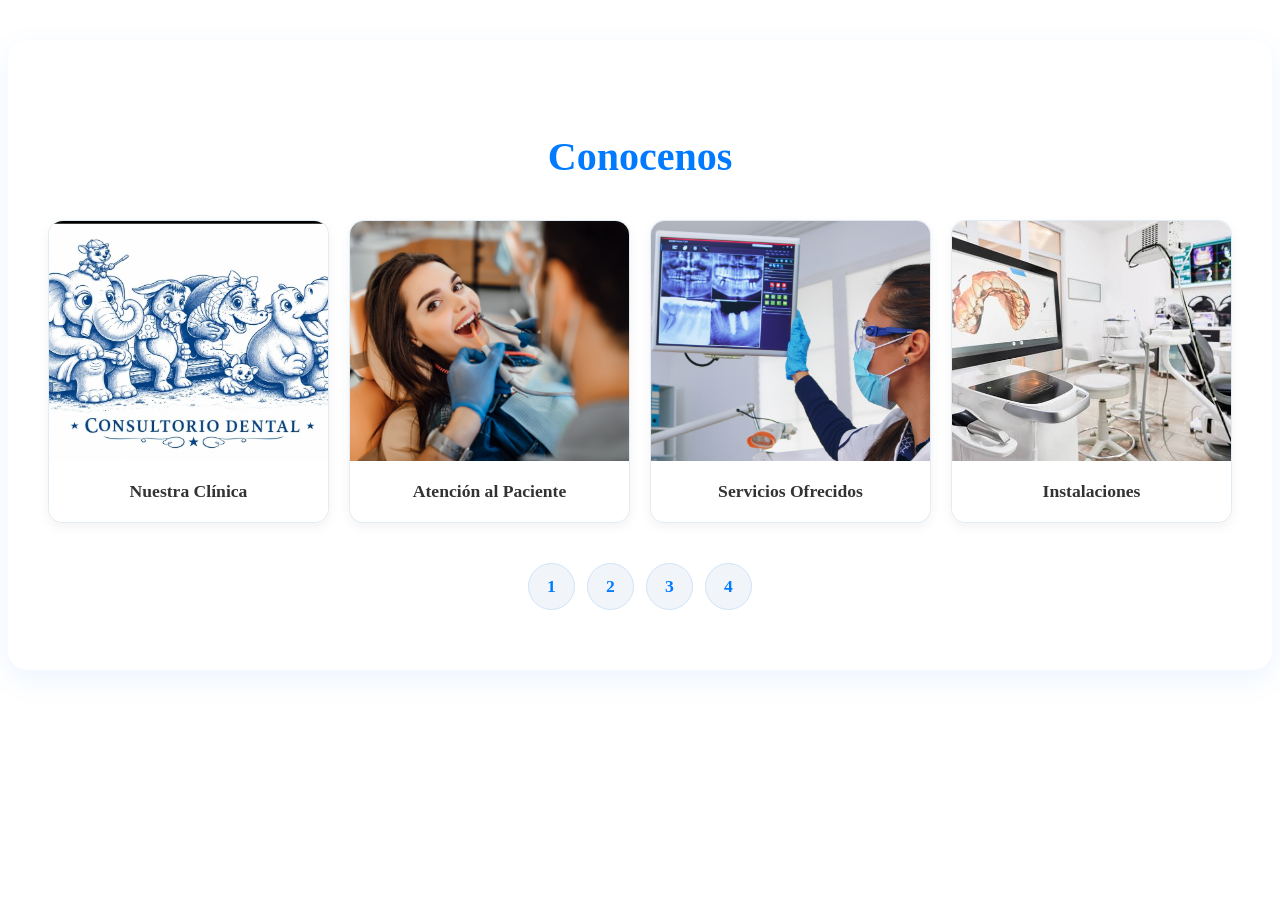
<file: Galeria.html>
<!DOCTYPE html>
<html lang="es">
<head>
    <meta charset="UTF-8">
    <meta http-equiv="X-UA-Compatible" content="IE=edge">
    <meta name="viewport" content="width=device-width, initial-scale=1.0">
    <title>Conoce nuestras instalaciones</title>
    <link rel="stylesheet" href="./css/estilo.css">
</head>
<body>
<div class="gallery-container">
    <h2 class="gallery-title">Conocenos</h2>
    
    <div class="gallery">
        <a href="#img1" class="gallery-item">
            <div class="card-image">
                <img src="./imagenes/1.jpeg" alt="Consultorio Dental">
            </div>
            <div class="gallery-caption">Nuestra Clínica</div>
        </a>

        <a href="#img2" class="gallery-item">
            <div class="card-image">
                <img src="./imagenes/2.jpg" alt="Atencion al paciente">
            </div>
            <div class="gallery-caption">Atención al Paciente</div>
        </a>

        <a href="#img3" class="gallery-item">
            <div class="card-image">
                <img src="./imagenes/3.jpg" alt="Servicios ofrecidos">
            </div>
            <div class="gallery-caption">Servicios Ofrecidos</div>
        </a>

        <a href="#img4" class="gallery-item">
            <div class="card-image">
                <img src="./imagenes/6.jpg" alt="Instalaciones">
            </div>
            <div class="gallery-caption">Instalaciones</div>
        </a>
    </div>

    <nav class="mini-nav">
        <a href="#img1">1</a>
        <a href="#img2">2</a>
        <a href="#img3">3</a>
        <a href="#img4">4</a>
    </nav>
</div>

<div id="img1" class="lightbox">
    <a href="#" class="close-overlay"></a>
    <div class="lightbox-content">
        <img src="./imagenes/1.jpeg" alt="Consultorio Dental">
        <p class="description">Instalaciones cómodas y seguras en Consultorio Dental para brindarte la mejor atención.</p>
    </div>
</div>

<div id="img2" class="lightbox">
    <a href="#" class="close-overlay"></a>
    <div class="lightbox-content">
        <img src="./imagenes/2.jpg" alt="Atencion al paciente">
        <p class="description">Brindamos atención personalizada y de calidad a nuestros pacientes.</p>
    </div>
</div>

<div id="img3" class="lightbox">
    <a href="#" class="close-overlay"></a>
    <div class="lightbox-content">
        <img src="./imagenes/3.jpg" alt="Servicios ofrecidos">
        <p class="description">Recupera la funcionalidad y estética de tus dientes con nuestra amplia gama de servicios.</p>
    </div>
</div>

<div id="img4" class="lightbox">
    <a href="#" class="close-overlay"></a>
    <div class="lightbox-content">
        <img src="./imagenes/6.jpg" alt="Instalaciones">
        <p class="description">Contamos con tecnología de vanguardia para realizar diagnósticos precisos.</p>
    </div>
</div>



</html>
</file>
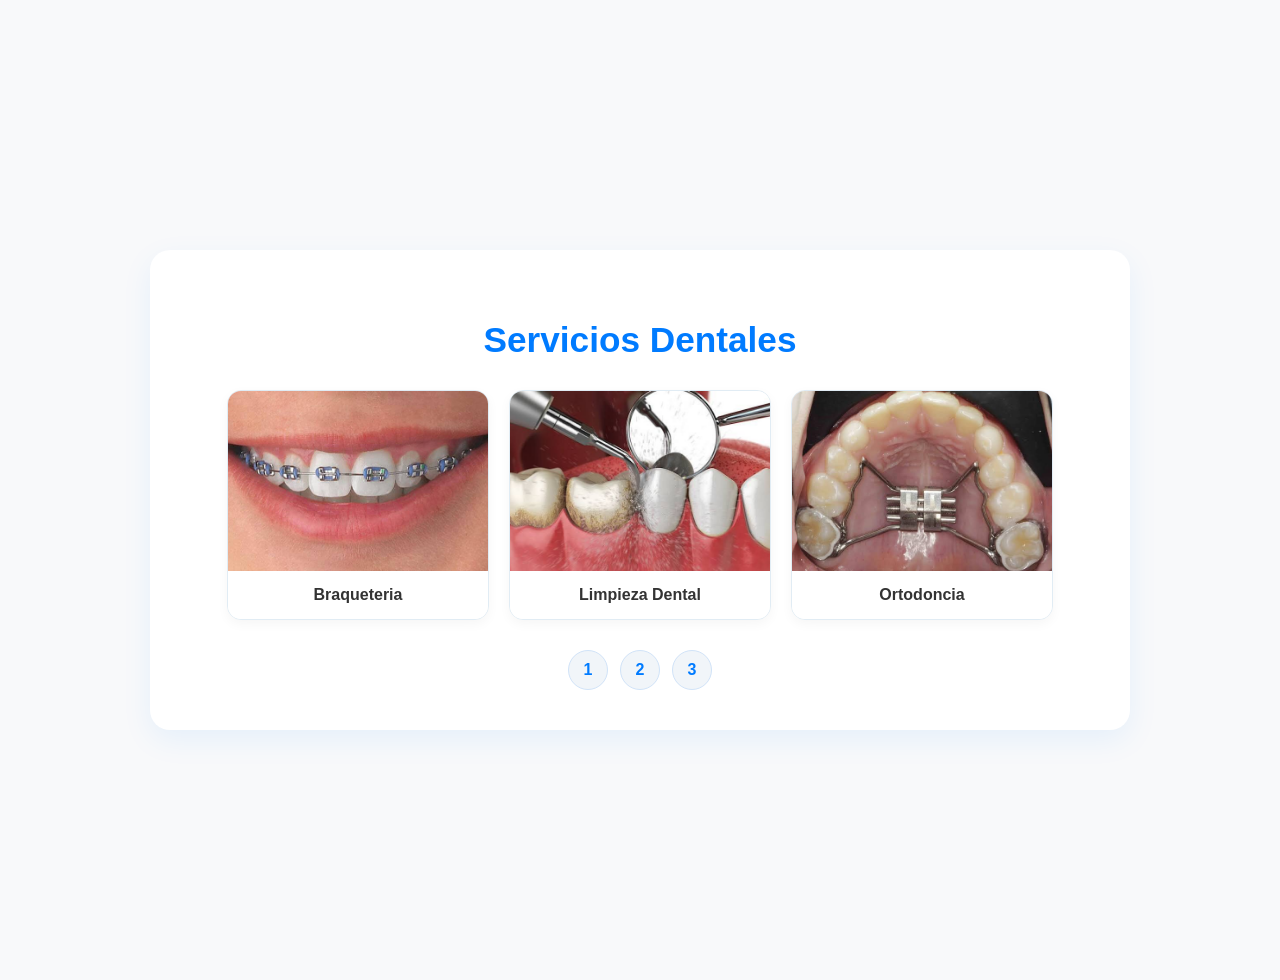
<file: galeria_de_servicios.html>
<!DOCTYPE html>
<html lang="es">
<head>
    <meta charset="UTF-8">
    <meta name="viewport" content="width=device-width, initial-scale=1.0">
    <title>Servicios Dentales</title>
    <link rel="stylesheet" href="./css/dising.css">
</head>
<body>

    <section class="servicios-container">
        <h2>Servicios Dentales</h2>
        
        <div class="galeria-grid">
            <a href="#img1" class="tarjeta-servicio">
                <img src="./imagenes/7.jpg" alt="Braqueteria">
                <p>Braqueteria</p>
            </a>
            
            <a href="#img2" class="tarjeta-servicio">
                <img src="./imagenes/8.jpg" alt="Limpieza Dental">
                <p>Limpieza Dental</p>
            </a>

            <a href="#img3" class="tarjeta-servicio">
                <img src="./imagenes/9.jpg" alt="Ortodoncia">
                <p>Ortodoncia</p>
            </a>
        </div>

       
        <div class="paginacion-numeros">
            <a href="#img1" class="btn-num">1</a>
            <a href="#img2" class="btn-num">2</a>
            <a href="#img3" class="btn-num">3</a>
        </div>
    </section>

    <div id="img1" class="modal-galeria">
        <div class="modal-contenido">
            <a href="#" class="btn-cerrar">&times;</a>
            <img src="./imagenes/7.jpg" alt="Braqueteria">
            <p>Tratamiento especializado de braqueteria y estética dental.</p>
        </div>
    </div>
   
    <div id="img2" class="modal-galeria">
        <div class="modal-contenido">
            <a href="#" class="btn-cerrar">&times;</a>
            <img src="./imagenes/8.jpg" alt="Limpieza Dental">
            <p>Brindamos atención personalizada y de calidad a nuestros pacientes.</p>
        </div>
    </div>
  
    <div id="img3" class="modal-galeria">
        <div class="modal-contenido">
            <a href="#" class="btn-cerrar">&times;</a>
            <img src="./imagenes/9.jpg" alt="Ortodoncia">
            <p>Aparatología avanzada para la corrección y salud de tu sonrisa.</p>
        </div>
    </div>

</body>
</html>
</file>
<file: css/estilo.css>
.gallery-container {
    background-color: #ffffff; /* Fondo limpio y blanco como la página principal */
    padding: 60px 40px;
    border-radius: 20px;
    max-width: 1300px;
    margin: 40px auto;
    box-shadow: 0 10px 30px rgba(0, 123, 255, 0.08); /* Sombra suave azulada */
    text-align: center;
}

.gallery-title {
    color: #007bff !important; /* Azul principal idéntico al de los botones de la página principal */
    font-size: 2.5rem !important;
    margin-bottom: 40px;
    font-weight: 700;
}

.gallery {
    display: grid;
    grid-template-columns: repeat(4, 1fr); 
    gap: 20px;
    margin-bottom: 40px;
}

.gallery-item {
    background-color: #ffffff; 
    border-radius: 14px; 
    text-decoration: none;
    display: flex;
    flex-direction: column;
    border: 1px solid #e1ecf4; 
    box-shadow: 0 4px 12px rgba(0, 0, 0, 0.05);
    transition: transform 0.3s ease, box-shadow 0.3s ease;
}

.gallery-item:hover {
    transform: translateY(-8px);
    box-shadow: 0 12px 24px rgba(0, 123, 255, 0.2); 
}

.card-image {
    width: 100%;
    height: 240px; 
    overflow: hidden;
}

.card-image img {
    width: 100%;
    height: 100%;
    object-fit: cover; 
    border-top-left-radius: 14px;
    border-top-right-radius: 14px;
}

.gallery-caption {
    color: #333333; 
    font-size: 1.1rem;
    font-weight: 600;
    padding: 20px 10px;
    text-align: center;
    background-color: #ffffff;
    border-bottom-left-radius: 14px;
    border-bottom-right-radius: 14px;
}

.mini-nav {
    display: flex;
    justify-content: center;
    gap: 12px;
    margin-top: 20px;
}

.mini-nav a {
    background-color: #f1f5f9;
    color: #007bff;
    width: 45px;
    height: 45px;
    display: flex;
    align-items: center;
    justify-content: center;
    border-radius: 50%;
    text-decoration: none;
    font-weight: bold;
    font-size: 1.1rem;
    border: 1px solid #d1e3f8;
    transition: background 0.3s ease, transform 0.2s ease, color 0.3s ease;
}

.mini-nav a:hover {
    background-color: #007bff;
    color: #ffffff;
    transform: scale(1.1);
}

.lightbox {
    position: fixed;
    top: 0;
    left: 0;
    width: 100%;
    height: 100%;
    display: none; 
    justify-content: center;
    align-items: center;
    z-index: 9999;
}

.lightbox::before {
    content: '';
    position: absolute;
    inset: 0;
    background: rgba(0, 0, 0, 0.8);
    backdrop-filter: blur(5px);
}

.lightbox:target {
    display: flex;
}

.lightbox-content {
    position: relative;
    max-width: 80%;
    max-height: 80%;
    z-index: 10;
    text-align: center;
    animation: zoomIn 0.3s ease-out;
}

@keyframes zoomIn {
    from { transform: scale(0.9); opacity: 0; }
    to { transform: scale(1); opacity: 1; }
}

.lightbox-content img {
    max-width: 100%;
    max-height: 60vh;
    border-radius: 12px;
    box-shadow: 0 0 30px rgba(0,0,0,0.5);
}

.description {
    color: #ffffff;
    background-color: #007bff; 
    padding: 15px 25px;
    border-radius: 8px;
    margin-top: 15px;
    font-size: 1.2rem;
    line-height: 1.4;
    box-shadow: 0 4px 15px rgba(0, 123, 255, 0.4);
}

.close-overlay {
    position: absolute;
    top: 0;
    left: 0;
    width: 100%;
    height: 100%;
    cursor: pointer;
}
</file>
<file: css/dising.css>
body {
    background-color: #f8f9fa; 
    font-family: Arial, sans-serif;
    margin: 0;
    padding: 40px;
    display: flex;
    justify-content: center;
    align-items: center;
    min-height: 100vh;
}


.servicios-container {
    background-color: #ffffff; 
    padding: 40px;
    border-radius: 20px;
    text-align: center;
    max-width: 900px;
    width: 100%;
    box-shadow: 0 10px 30px rgba(0, 123, 255, 0.08); 
}

.servicios-container h2 {
    color: #007bff; 
    font-size: 2.2rem;
    margin-bottom: 30px;
    font-weight: 700;
}


.galeria-grid {
    display: flex;
    justify-content: center;
    gap: 20px;
    flex-wrap: wrap;
    margin-bottom: 30px;
}

.tarjeta-servicio {
    background-color: #ffffff;
    border-radius: 14px;
    overflow: hidden;
    width: 260px;
    text-decoration: none;
    border: 1px solid #e1ecf4; 
    box-shadow: 0 4px 12px rgba(0, 0, 0, 0.04);
    transition: transform 0.3s ease, box-shadow 0.3s ease;
}

.tarjeta-servicio:hover {
    transform: translateY(-6px);
    box-shadow: 0 12px 24px rgba(0, 123, 255, 0.15); 
}

.tarjeta-servicio img {
    width: 100%;
    height: 180px;
    object-fit: cover;
    display: block;
}

.tarjeta-servicio p {
    color: #333333; 
    font-weight: 600;
    padding: 15px 12px;
    margin: 0;
    background-color: #ffffff;
}


.paginacion-numeros {
    display: flex;
    justify-content: center;
    gap: 12px;
}

.btn-num {
    display: inline-block;
    width: 38px;
    height: 38px;
    background-color: #f1f5f9;
    color: #007bff;
    text-decoration: none;
    line-height: 38px;
    border-radius: 50%;
    font-weight: bold;
    border: 1px solid #d1e3f8;
    transition: background-color 0.2s, color 0.2s, transform 0.2s;
}

.btn-num:hover {
    background-color: #007bff;
    color: #ffffff;
    transform: scale(1.1);
}


.modal-galeria {
    display: none; 
    position: fixed;
    top: 0;
    left: 0;
    width: 100vw;
    height: 100vh;
    background-color: rgba(0, 0, 0, 0.75); 
    backdrop-filter: blur(4px); 
    z-index: 9999;
    justify-content: center;
    align-items: center;
}


.modal-galeria:target {
    display: flex;
}


.modal-contenido {
    background-color: #ffffff;
    padding: 20px;
    border-radius: 16px;
    width: 90%;
    max-width: 650px;
    box-shadow: 0 15px 35px rgba(0, 0, 0, 0.2);
    display: flex;
    flex-direction: column;
    align-items: center;
    position: relative;
    animation: zoomIn 0.3s cubic-bezier(0.175, 0.885, 0.32, 1.275);
}


.modal-contenido img {
    width: 100%;
    height: auto;
    max-height: 420px;
    object-fit: cover;
    border-radius: 12px;
}


.modal-contenido p {
    background-color: #007bff; 
    color: #ffffff;
    width: 100%;
    padding: 12px 15px;
    margin-top: 15px;
    margin-bottom: 0;
    border-radius: 10px;
    text-align: center;
    font-size: 0.95rem;
    font-weight: 500;
    box-sizing: border-box;
}


.btn-cerrar {
    position: absolute;
    top: -12px;
    right: -12px;
    background-color: #ffffff;
    color: #333333;
    width: 34px;
    height: 34px;
    border-radius: 50%;
    text-align: center;
    line-height: 34px;
    text-decoration: none;
    font-weight: bold;
    border: 1px solid #e1ecf4;
    box-shadow: 0 4px 10px rgba(0, 0, 0, 0.1);
    transition: background-color 0.2s, color 0.2s;
}

.btn-cerrar:hover {
    background-color: #ff4d4d;
    color: #ffffff;
}


@keyframes zoomIn {
    from {
        opacity: 0;
        transform: scale(0.85);
    }
    to {
        opacity: 1;
        transform: scale(1);
    }
}
</file>
